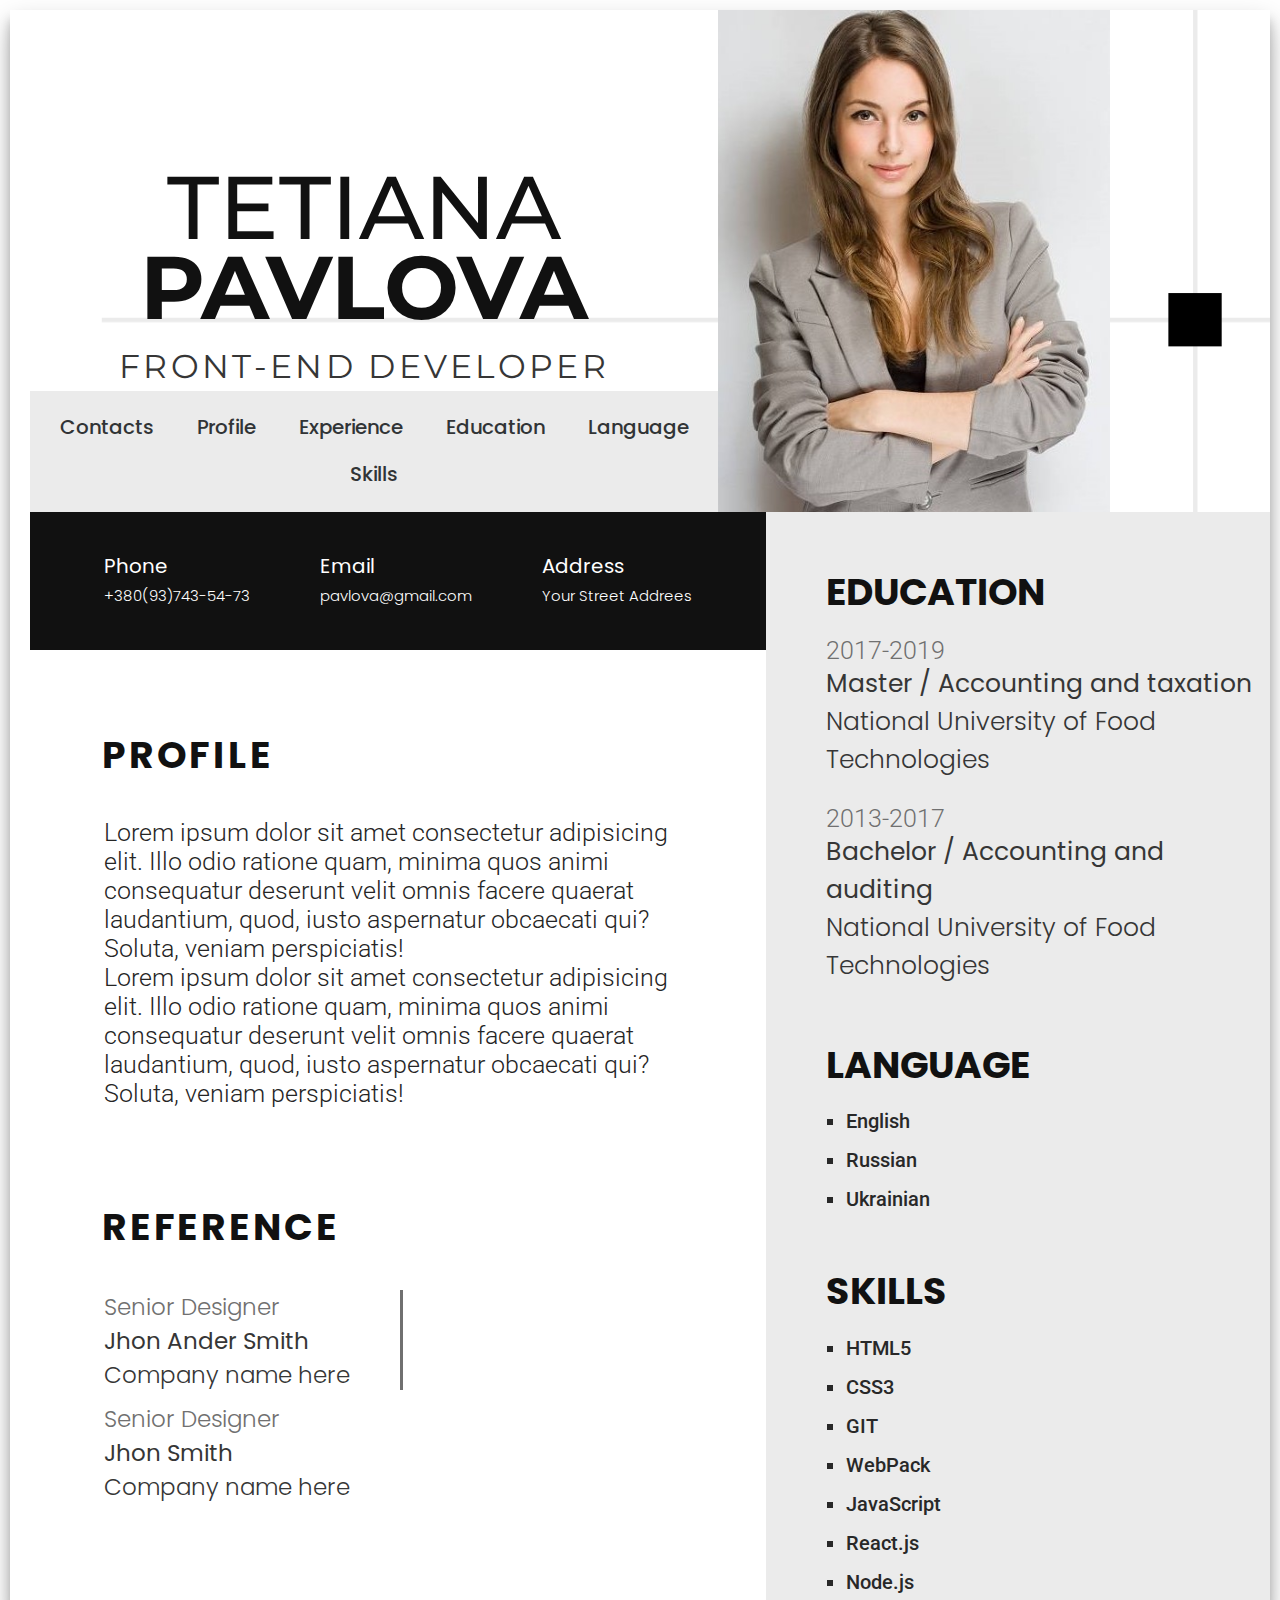
<file: index.html>
<!DOCTYPE html>
<html lang="en">
<head>
    <meta charset="UTF-8">
    <meta http-equiv="X-UA-Compatible" content="IE=edge">
    <meta name="viewport" content="width=device-width, initial-scale=1.0">
    <title>Resume</title>
    <link rel="stylesheet" href="./css/style.css">
    <link rel="preconnect" href="https://fonts.gstatic.com">
    <link href="https://fonts.googleapis.com/css2?family=Montserrat:wght@400;500;700&family=Poppins:wght@300;400;700&family=Roboto:wght@300;400;500&display=swap" rel="stylesheet">
</head>
<body>
    
    <!--Main Container-->
    <div class="main-container">

        <!--Header-->
        <header class="header">

            <!--Main container section-->
            <div class="main-container-section">

                <!--Main section titles-->
                <div class="main-sections-titles">
                    <h1 class="main-sections-titles-name">Tetiana</h1>
                    <h2 class="main-sections-titles-surname">Pavlova</h2>
                    <h2 class="main-sections-titles-profession">Front-End Developer</h2>
                </div> 
                <!--Main sections names-->
                <nav class="main-sections-names">
                    <a class="main-sections-names-link link" href="#anchor1">Contacts</a>
                    <a class="main-sections-names-link link" href="#anchor2">Profile</a>
                    <a class="main-sections-names-link link" href="./site/experience.html">Experience</a>
                    <a class="main-sections-names-link link" href="#anchor3">Education</a>
                    <a class="main-sections-names-link link" href="#anchor4">Language</a>
                    <a class="main-sections-names-link link" href="#anchor5">Skills</a>
                </nav>
            </div>
            <div class="photo">
                <picture>
                    <source media="(max-width: 1024px)" srcset="img/3.1-фото-для-резюме1024.jpg" type="image/jpeg">
                    <source media="(max-width: 435px)" srcset="img/3.1-фото-для-резюме320.jpg" type="image/jpeg">
                    <img class="my-photo" src="img/3.1-фото-для-резюме.jpg" alt="My photo">
                </picture>
            </div>
            
        </header>

        <!--Main sections-->
        <div class="main-sections">

            <!--Main content sections-->
            <div class="main-content-sections">
                
                <!--Basic information contacts-->
                <div id="anchor1" class="basic-information-contacts">
                    <div class="basic-information-contacts-list">
                        <h4 class="basic-information-contacts-text text">Phone</h4>
                        <a class="basic-information-contacts-link link" href="tel:+380937435473">+380(93)743-54-73</a>
                    </div>
                    <div class="basic-information-contacts-list">
                        <h4 class="basic-information-contacts-text text">Email</h4>
                        <a class="basic-information-contacts-link link" href="mailto:pavlova@gmail.com">pavlova@gmail.com</a>
                    </div>
                    <div class="basic-information-contacts-list">
                        <h4 class="basic-information-contacts-text text">Address</h4>
                        <a class="basic-information-contacts-link link" href="https://www.google.com.ua/maps/" target="_blank">Your Street Addrees</a>
                    </div>
                </div>
               <!--Basic information profile-->
                <div id="anchor2" class="basic-information-profile">
                    <h3 class="basic-information-title title">Profile</h3>
                    <p class="basic-information-profile-text text">Lorem ipsum dolor sit amet consectetur adipisicing elit. Illo odio ratione quam, minima quos animi consequatur deserunt velit omnis facere quaerat laudantium, quod, iusto aspernatur obcaecati qui? Soluta, veniam perspiciatis! <br> Lorem ipsum dolor sit amet consectetur adipisicing elit. Illo odio ratione quam, minima quos animi consequatur deserunt velit omnis facere quaerat laudantium, quod, iusto aspernatur obcaecati qui? Soluta, veniam perspiciatis!</p>
                </div>
                <!--Basic information reference-->
                <div class="basic-information-reference">
                    <h3 class="basic-information-title title">Reference</h3>
                    <div class="basic-information-reference-list">
                        <div class="basic-information-reference-item">
                            <p class="basic-information-reference-item-prof">Senior Designer</p>
                            <p class="basic-information-reference-item-name">Jhon Ander Smith</p>
                            <p class="basic-information-reference-item-company">Company name here</p>
                        </div>
                        <div class="basic-information-reference-item">
                            <img class="basic-information-reference-item-divider" src="./img/Rectangle_3@2x.png" alt="divider">
                        </div>
                        <div class="basic-information-reference-item">
                            <p class="basic-information-reference-item-prof">Senior Designer</p>
                            <p class="basic-information-reference-item-name">Jhon Smith</p>
                            <p class="basic-information-reference-item-company">Company name here</p>
                        </div>
                    </div>
                </div>
            </div>

            <!--Sidebar sections-->
            <aside class="sidebar-sections">
                <!--Education section-->
                <div id="anchor3" class="education-section">
                    <h3 class="sidebar-title title">Education</h3>
                    <div class="education-section-qualification">
                        <p class="education-section-period text">2017-2019</p>
                        <p class="education-section-degree text">Master / Accounting and taxation</p>
                        <p class="education-section-university text">National University of Food Technologies</p>
                    </div>
                    <div class="education-section-qualification">
                        <p class="education-section-period text">2013-2017</p>
                        <p class="education-section-degree text">Bachelor / Accounting and auditing</p>
                        <p class="education-section-university text">National University of Food Technologies</p>
                    </div>
                </div>
                <!--Language section-->
                <div id="anchor4" class="language-section">
                    <h3 class="sidebar-title title">Language</h3>
                    <ul class="language-list">
                        <li class="language-item text">English</li>
                        <li class="language-item text">Russian</li>
                        <li class="language-item text">Ukrainian</li>
                    </ul>
                </div>
                <!--Skills section-->
                <div id="anchor5" class="skills-section">
                    <h3 class="sidebar-title title">Skills</h3>
                    <ul class="skills-list">
                        <li class="skills-item text">HTML5</li>
                        <li class="skills-item text">CSS3</li>
                        <li class="skills-item text">GIT</li>
                        <li class="skills-item text">WebPack</li>
                        <li class="skills-item text">JavaScript</li>
                        <li class="skills-item text">React.js</li>
                        <li class="skills-item text">Node.js</li>
                    </ul>
                </div>
            </aside>
        </div>
    </div>

</body>
</html>
</file>
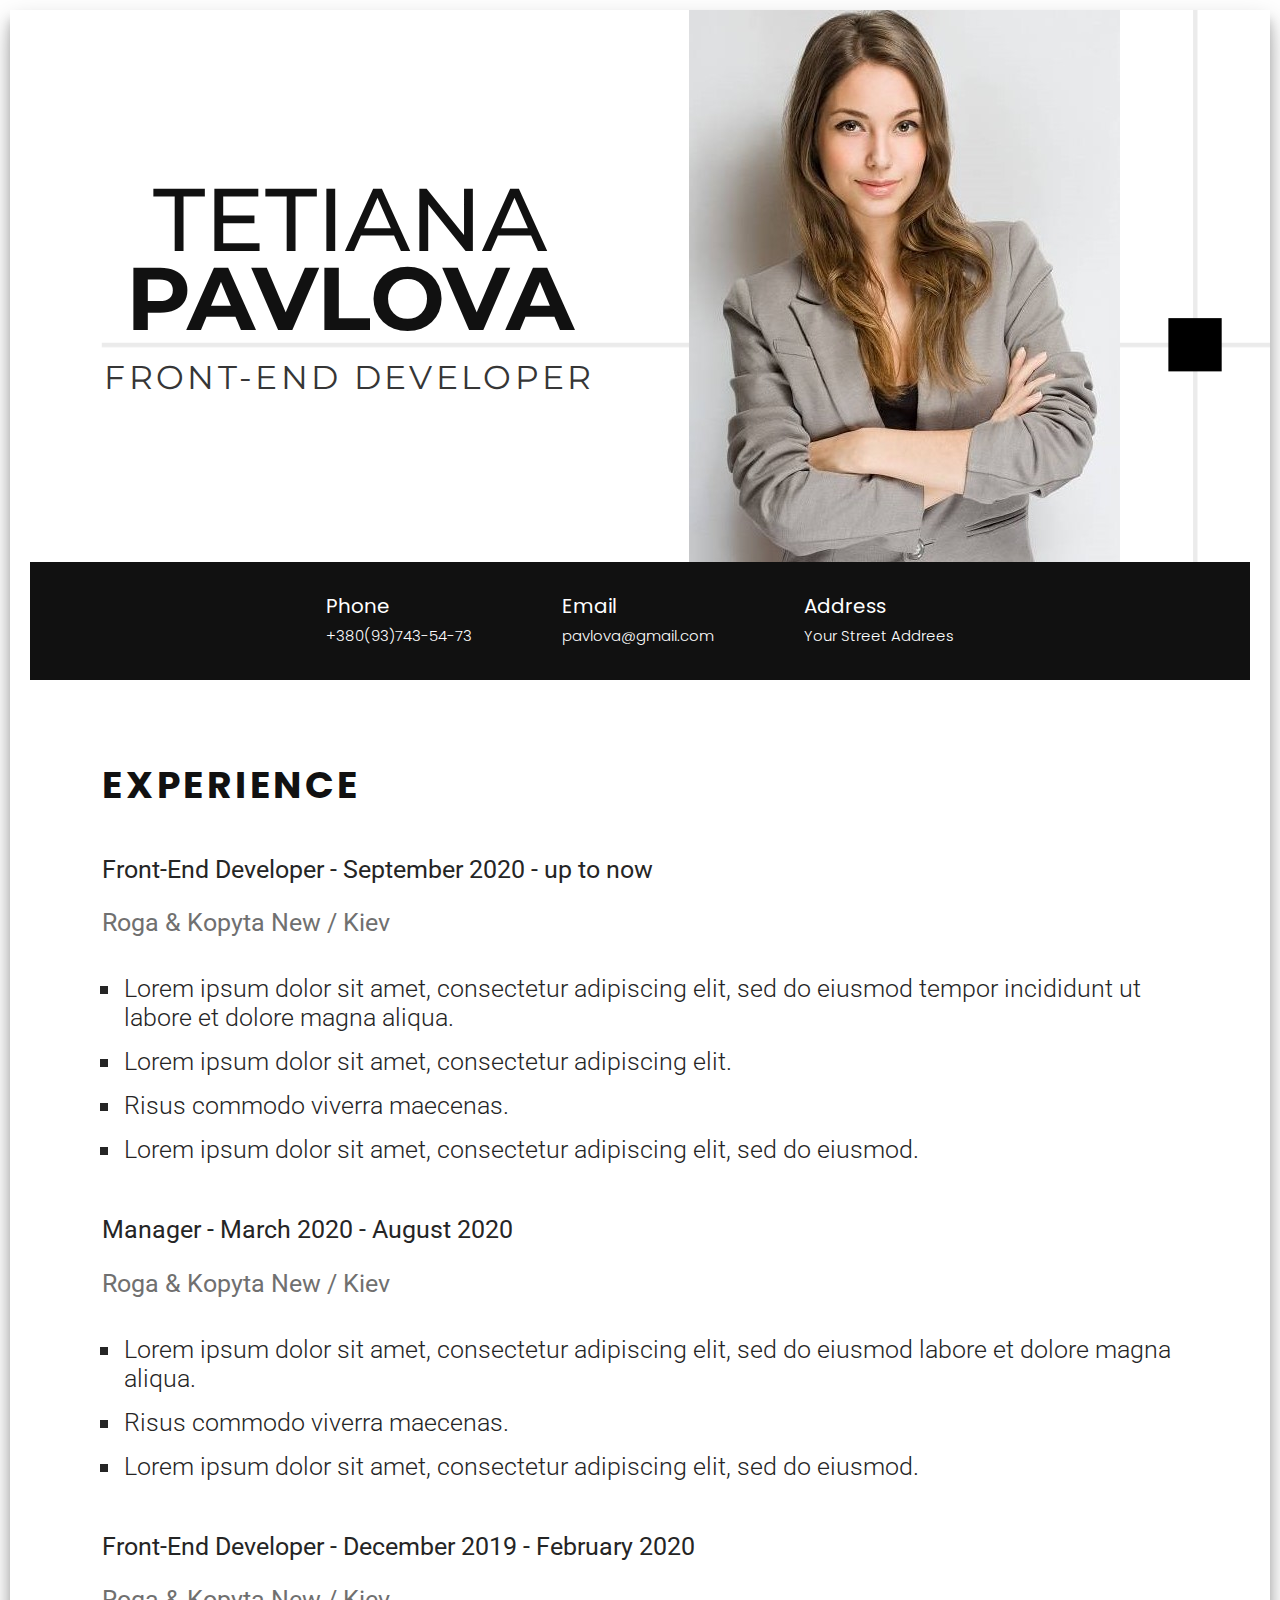
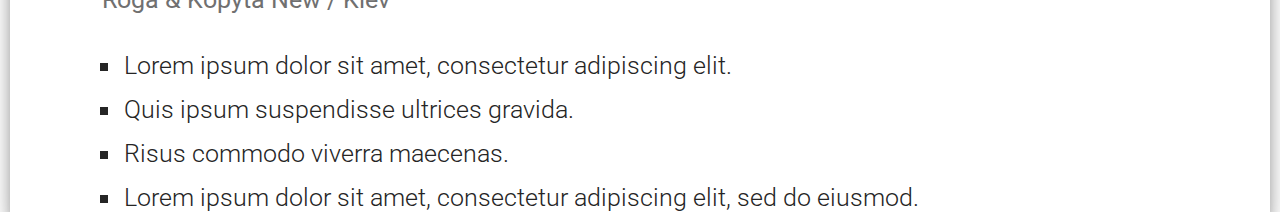
<file: site/experience.html>
<!DOCTYPE html>
<html lang="en">
<head>
    <meta charset="UTF-8">
    <meta http-equiv="X-UA-Compatible" content="IE=edge">
    <meta name="viewport" content="width=device-width, initial-scale=1.0">
    <title>Resume</title>
    <link rel="stylesheet" href="../css/experience.css">
    <link rel="preconnect" href="https://fonts.gstatic.com">
    <link href="https://fonts.googleapis.com/css2?family=Montserrat:wght@400;500;700&family=Poppins:wght@300;400;700&family=Roboto:wght@300;400;500&display=swap" rel="stylesheet">
</head>
<body>
    <!--Main Container-->
    <div class="main-container">

        <!--Header-->
        <header class="header">
            <!--Main section titles-->
            <div class="main-sections-titles">
                <h1 class="main-sections-titles-name">Tetiana</h1> 
                <h2 
                class="main-sections-titles-surname">Pavlova</h2>
                <h2 class="main-sections-titles-profession">Front-End Developer</h2>
            </div> 
            <div class="photo">
                <picture>
                    <source media="(max-width: 1024px)" srcset="../img/3.1-фото-для-резюме1024.jpg" type="image/jpeg">
                    <source media="(max-width: 435px)" srcset="../img/3.1-фото-для-резюме320.jpg" type="image/jpeg">
                    <img class="my-photo" src="../img/3.1-фото-для-резюме.jpg" alt="My photo">
                </picture>
            </div>
        </header>

        <!--Main sections-->
        <div class class="main-sections">   
            <!--Basic information contacts-->
            <div class="basic-information-contacts">
                <div class="basic-information-contacts-list">
                    <h4 class="basic-information-contacts-text">Phone</h4>
                    <a class="basic-information-contacts-link" href="tel:+380937435473">+380(93)743-54-73</a>
                </div>
                <div class="basic-information-contacts-list">
                    <h4 class="basic-information-contacts-text">Email</h4>
                    <a class="basic-information-contacts-link" href="mailto:pavlova@gmail.com">pavlova@gmail.com</a>
                </div>
                <div class="basic-information-contacts-list">
                    <h4 class="basic-information-contacts-text">Address</h4>
                    <a class="basic-information-contacts-link" href="https://www.google.com.ua/maps/" target="_blank">Your Street Addrees</a>
                </div>
            </div>
            <!--Basic information experience-->
            <div class="basic-information-experience">
                <h3 class="basic-information-title">Experience</h3>
                <div class="basic-information-company">
                    <h4 class="basic-information-position">Front-End Developer - September 2020 - up to now</h4>
                    <h5 class="basic-information-company-block">Roga & Kopyta New / Kiev</h5>
                    <ul class="basic-information-experience-list">
                        <li class="basic-information-experience-item">Lorem ipsum dolor sit amet, consectetur adipiscing elit, sed do eiusmod tempor incididunt ut labore et dolore magna aliqua.</li>
                        <li class="basic-information-experience-item">Lorem ipsum dolor sit amet, consectetur adipiscing elit.</li>
                        <li class="basic-information-experience-item">Risus commodo viverra maecenas.</li>
                        <li class="basic-information-experience-item">Lorem ipsum dolor sit amet, consectetur adipiscing elit, sed do eiusmod.</li>
                    </ul>
                </div>
                <div class="basic-information-company">
                    <h4 class="basic-information-position">Manager - March 2020 - August 2020</h4>
                    <h5 class="basic-information-company-block">Roga & Kopyta New / Kiev</h5>
                    <ul class="basic-information-experience-list">
                        <li class="basic-information-experience-item">Lorem ipsum dolor sit amet, consectetur adipiscing elit, sed do eiusmod labore et dolore magna aliqua.</li>
                        <li class="basic-information-experience-item">Risus commodo viverra maecenas.</li>
                        <li class="basic-information-experience-item">Lorem ipsum dolor sit amet, consectetur adipiscing elit, sed do eiusmod.</li>
                    </ul>
                </div>
                <div class="basic-information-company">
                    <h4 class="basic-information-position">Front-End Developer - December 2019 - February 2020</h4>
                    <h5 class="basic-information-company-block">Roga & Kopyta New / Kiev</h5>
                    <ul class="basic-information-experience-list">
                        <li class="basic-information-experience-item">Lorem ipsum dolor sit amet, consectetur adipiscing elit.</li>
                        <li class="basic-information-experience-item">Quis ipsum suspendisse ultrices gravida.</li>
                        <li class="basic-information-experience-item">Risus commodo viverra maecenas.</li>
                        <li class="basic-information-experience-item">Lorem ipsum dolor sit amet, consectetur adipiscing elit, sed do eiusmod.</li>
                    </ul>
                </div>
            </div>
               
        </div>
    </div>
</body>
</html>
</file>
<file: css/style.css>
/*Zeroing styles*/
* {
  padding: 0;
  margin: 0;
  border: 0;
}

*, *:before, *:after {
  -webkit-box-sizing: border-box;
  box-sizing: border-box;
}

:focus, :active {
  outline: none;
}

a:focus, a:active {
  outline: none;
}

nav, footer, header, aside {
  display: block;
}

html, body {
  height: 100%;
  width: 100%;
  font-size: 100%;
  line-height: 1;
  font-size: 14px;
  -ms-text-size-adjust: 100%;
  -moz-text-size-adjust: 100%;
  -webkit-text-size-adjust: 100%;
}

input, button, textarea {
  font-family: inherit;
}

input::-ms-clear {
  display: none;
}

button {
  cursor: pointer;
}

button::-moz-focus-inner {
  padding: 0;
  border: 0;
}

a, a:visited {
  text-decoration: none;
}

ul li {
  list-style: none;
}

h1, h2, h3, h4, h5, h6 {
  font-size: inherit;
  font-weight: 400;
}

body {
  font-family: 'Montserrat', sans-serif;
  font-family: 'Poppins', sans-serif;
  font-family: 'Roboto', sans-serif;
}

/*Main Container*/
.main-container {
  max-width: 1280px;
  margin: 10px auto;
  background-color: #ffffff;
  -webkit-box-shadow: 0 14px 28px rgba(0, 0, 0, 0.25), 0 10px 10px rgba(0, 0, 0, 0.22);
          box-shadow: 0 14px 28px rgba(0, 0, 0, 0.25), 0 10px 10px rgba(0, 0, 0, 0.22);
}

@media only screen and (max-width: 1300px) {
  .main-container {
    margin: 10px;
  }
}

/*Header*/
.header {
  display: -webkit-box;
  display: -ms-flexbox;
  display: flex;
}

@media only screen and (max-width: 1024px) {
  .header {
    -ms-flex-wrap: wrap;
        flex-wrap: wrap;
    -webkit-box-pack: center;
        -ms-flex-pack: center;
            justify-content: center;
    width: 100%;
  }
}

/*Header*/
.header {
  background-image: url(../img/Color_Fill_2.png);
  background-position: center center;
  background-repeat: no-repeat;
  background-size: cover;
  background-color: #464646;
}

@media only screen and (max-width: 1024px) {
  .header {
    background-image: url(../img/Color_Fill_2.png1024.png);
  }
}

@media only screen and (max-width: 992px) {
  .header {
    background-image: url(../img/Color_Fill_2.png992.png);
  }
}

@media only screen and (max-width: 960px) {
  .header {
    background-image: url(../img/Color_Fill_2.png960.png);
  }
}

@media only screen and (max-width: 767px) {
  .header {
    background-image: url(../img/Color_Fill_2.png767.png);
  }
}

@media only screen and (max-width: 640px) {
  .header {
    background-image: url(../img/Color_Fill_2.png640.png);
  }
}

@media only screen and (max-width: 320px) {
  .header {
    background-image: url(../img/Color_Fill_2.png320.png);
  }
}

/*Main container section*/
.main-container-section {
  display: -webkit-box;
  display: -ms-flexbox;
  display: flex;
  -webkit-box-orient: vertical;
  -webkit-box-direction: normal;
      -ms-flex-direction: column;
          flex-direction: column;
  -webkit-box-pack: end;
      -ms-flex-pack: end;
          justify-content: flex-end;
}

/*Main section titles*/
.main-sections-titles {
  margin: 0 0 21px 80px;
}

@media only screen and (max-width: 1300px) {
  .main-sections-titles {
    margin-left: calc(20px + (80 -20) * ((100vw - 320px) / (1300 - 320)));
    margin: 10px;
  }
}

.main-sections-titles-name {
  color: #111111;
  font-family: Montserrat;
  font-size: 90px;
  font-weight: 500;
  font-style: normal;
  letter-spacing: normal;
  line-height: 70px;
  text-align: left;
  text-transform: uppercase;
}

.main-sections-titles-surname {
  color: #111111;
  font-family: Montserrat;
  font-size: 90px;
  font-weight: 700;
  font-style: normal;
  letter-spacing: normal;
  line-height: 100px;
  text-align: left;
  text-transform: uppercase;
}

.main-sections-titles-profession {
  margin-top: 25px;
  color: #363636;
  font-family: Montserrat;
  font-size: 33px;
  font-weight: 400;
  font-style: normal;
  letter-spacing: normal;
  line-height: 29.17px;
  text-align: left;
  text-transform: uppercase;
  letter-spacing: 3.33px;
}

@media only screen and (max-width: 1300px) {
  .main-sections-titles-surname,
  .main-sections-titles-name {
    font-size: calc(40px + (90 - 40) * ((100vw - 320px) / (1300 - 320)));
    line-height: calc(50px + (70 - 40) * ((100vw - 320px) / (1300 - 320)));
    text-align: center;
  }
}

@media only screen and (max-width: 1300px) {
  .main-sections-titles-profession {
    font-size: calc(20px + (33 - 20) * ((100vw - 320px) / (1300 - 320)));
    text-align: center;
  }
}

/*Main sections names*/
.main-sections-names {
  background-color: #ebebeb;
  text-align: center;
  padding-top: 27px;
  margin-left: 20px;
  max-width: 750px;
}

@media only screen and (max-width: 1024px) {
  .main-sections-names {
    max-width: 100%;
    margin: 0;
  }
  .main-container-section {
    max-width: 100%;
  }
}

.main-sections-names-link {
  font-family: Poppins;
  font-size: 20px;
  font-weight: 500;
  font-style: normal;
  letter-spacing: normal;
  display: inline-block;
  vertical-align: top;
  margin: 0 20px 27px 20px;
  position: relative;
  color: #313436;
  text-decoration: none;
  -webkit-transition: color 0.2s linear;
  transition: color 0.2s linear;
}

@media only screen and (max-width: 1300px) {
  .main-sections-names-link {
    font-size: calc(13px + (20 - 13) * ((100vw - 320px) / (1300 - 320)));
  }
}

.main-sections-names-link:after {
  content: "";
  display: block;
  width: 100%;
  height: 3px;
  opacity: 0;
  background-color: #707070;
  position: absolute;
  top: 100%;
  left: 0;
  z-index: 1;
  -webkit-transition: opacity .2s linear;
  transition: opacity .2s linear;
}

.main-sections-names-link:hover {
  color: #707070;
}

.main-sections-names-link:hover:after {
  opacity: 1;
}

.photo {
  padding: 0 160px 0 0;
  display: -webkit-box;
  display: -ms-flexbox;
  display: flex;
  -webkit-box-align: end;
      -ms-flex-align: end;
          align-items: flex-end;
}

picture {
  display: -webkit-box;
  display: -ms-flexbox;
  display: flex;
  -webkit-box-align: end;
      -ms-flex-align: end;
          align-items: flex-end;
}

@media only screen and (max-width: 1024px) {
  .photo {
    padding: 0;
  }
}

.my-photo {
  max-width: 392px;
  max-height: 502px;
  padding: 0;
  margin: 0;
}

@media only screen and (max-width: 445px) {
  .my-photo {
    max-width: 300px;
  }
}

/*Main sections*/
.main-sections {
  display: -webkit-box;
  display: -ms-flexbox;
  display: flex;
  -ms-flex-wrap: wrap;
      flex-wrap: wrap;
  max-width: 100%;
}

/*Main content sections*/
.main-content-sections {
  max-width: 800px;
  -webkit-box-flex: 0;
      -ms-flex: 0 1 60%;
          flex: 0 1 60%;
}

@media only screen and (max-width: 580px) {
  .main-content-sections {
    width: 100%;
    -webkit-box-flex: 0;
        -ms-flex: 0 1 100%;
            flex: 0 1 100%;
  }
}

/*Basic information contacts*/
.basic-information-contacts {
  background-color: #111111;
  display: -webkit-box;
  display: -ms-flexbox;
  display: flex;
  -ms-flex-wrap: wrap;
      flex-wrap: wrap;
  -webkit-box-pack: center;
      -ms-flex-pack: center;
          justify-content: center;
  -webkit-box-align: center;
      -ms-flex-align: center;
          align-items: center;
  margin-left: 20px;
  font-family: Poppins;
}

@media only screen and (max-width: 1024px) {
  .basic-information-contacts {
    margin-left: 0;
  }
}

.basic-information-contacts-list {
  margin: 40px 35px;
}

@media only screen and (max-width: 1125px) {
  .basic-information-contacts-list {
    margin: 20px;
  }
}

.basic-information-contacts-text {
  color: #ffffff;
  font-size: 20px;
  font-weight: 400;
  font-style: normal;
  letter-spacing: normal;
  line-height: 29.17px;
  text-align: left;
}

@media only screen and (max-width: 1300px) {
  .basic-information-contacts-text {
    font-size: calc(15px + (20 - 15) * ((100vw - 320px) / (1300 - 320)));
  }
}

.basic-information-contacts-link {
  color: #ffffff;
  font-size: 15px;
  font-weight: 300;
  font-style: normal;
  letter-spacing: normal;
  line-height: 29.17px;
  text-align: left;
  display: inline-block;
  position: relative;
  vertical-align: top;
  text-decoration: none;
  -webkit-transition: color 0.2s linear;
  transition: color 0.2s linear;
}

@media only screen and (max-width: 1300px) {
  .basic-information-contacts-link {
    font-size: calc(10px + (15 - 10) * ((100vw - 320px) / (1300 - 320)));
  }
}

.basic-information-contacts-link:after {
  content: "";
  display: block;
  width: 100%;
  height: 1px;
  opacity: 0;
  background-color: #707070;
  position: absolute;
  top: 100%;
  left: 0;
  z-index: 1;
  -webkit-transition: opacity .2s linear;
  transition: opacity .2s linear;
}

.basic-information-contacts-link:hover {
  color: #707070;
}

.basic-information-contacts-link:hover:after {
  opacity: 1;
}

/*Basic information profile*/
.basic-information-profile {
  margin: 76px 98px 0 92px;
}

@media only screen and (max-width: 1024px) {
  .basic-information-profile {
    margin: 20px;
  }
}

.basic-information-title {
  color: #111111;
  font-family: Poppins;
  font-size: 38px;
  font-weight: 700;
  font-style: normal;
  letter-spacing: normal;
  line-height: 29.17px;
  text-align: left;
  text-transform: uppercase;
  font-style: normal;
  letter-spacing: 3.75px;
  line-height: normal;
}

.basic-information-profile-text {
  padding-left: 2px;
  padding-top: 35px;
  color: #252525;
  font-family: Roboto;
  font-size: 25px;
  font-weight: 300;
  font-style: normal;
  letter-spacing: normal;
  line-height: 33.33px;
  text-align: left;
  font-style: normal;
  letter-spacing: normal;
  line-height: normal;
}

@media only screen and (max-width: 1024px) {
  .basic-information-profile-text {
    font-size: calc(15px + (25 - 15) * ((100vw - 320px) / (1024 - 320)));
    padding-top: 15px;
  }
}

/*Basic information reference*/
.basic-information-reference {
  margin: 90px 24px 50px 92px;
}

@media only screen and (max-width: 1024px) {
  .basic-information-reference {
    margin: 20px;
  }
}

.basic-information-reference-list {
  display: -webkit-box;
  display: -ms-flexbox;
  display: flex;
  -ms-flex-wrap: wrap;
      flex-wrap: wrap;
  padding-left: 2px;
  padding-top: 35px;
}

@media only screen and (max-width: 1272px) {
  .basic-information-reference-list {
    padding-top: 15px;
  }
}

.basic-information-reference-item {
  color: #363636;
  font-family: Poppins;
  font-size: 23px;
  font-weight: 300;
  font-style: normal;
  letter-spacing: normal;
  line-height: 37.5px;
  text-align: left;
  margin-right: 50px;
}

@media only screen and (max-width: 1272px) {
  .basic-information-reference-item {
    font-size: calc(15px + (23 - 15) * ((100vw - 320px) / (1272 - 320)));
    margin-bottom: 20px;
    margin-right: 15px;
  }
}

.basic-information-reference-item-prof {
  color: #707070;
  font-weight: 300;
  font-style: normal;
  letter-spacing: normal;
  line-height: normal;
}

.basic-information-reference-item-name {
  font-weight: 400;
  font-style: normal;
  letter-spacing: normal;
  line-height: normal;
}

.basic-information-reference-item-company {
  font-weight: 300;
  font-style: normal;
  letter-spacing: normal;
  line-height: normal;
}

.basic-information-reference-item-divider {
  max-height: 100px;
  background-color: #707070;
}

@media only screen and (max-width: 932px) {
  .basic-information-reference-item-divider {
    display: none;
  }
}

/*Sidebar sections*/
.sidebar-sections {
  background-color: #ebebeb;
  max-width: 520px;
  -webkit-box-flex: 0;
      -ms-flex: 0 1 40%;
          flex: 0 1 40%;
}

@media only screen and (max-width: 580px) {
  .sidebar-sections {
    width: 100%;
    -webkit-box-flex: 0;
        -ms-flex: 0 1 100%;
            flex: 0 1 100%;
  }
}

.sidebar-title {
  color: #111111;
  font-family: Poppins;
  font-size: 38px;
  font-weight: 700;
  font-style: normal;
  letter-spacing: normal;
  line-height: 29.17px;
  text-align: left;
  text-transform: uppercase;
  margin-bottom: 30px;
}

/*Education section*/
.education-section {
  margin: 65px 10px 0 60px;
}

@media only screen and (max-width: 1024px) {
  .education-section {
    margin: 35px 10px 0 30px;
  }
}

.education-section-qualification {
  color: #363636;
  font-family: Poppins;
  font-size: 25px;
  font-weight: 300;
  font-style: normal;
  letter-spacing: normal;
  line-height: 33.33px;
  text-align: left;
  margin-bottom: 25px;
}

@media only screen and (max-width: 1024px) {
  .education-section-qualification {
    font-size: calc(15px + (25 - 15) * ((100vw - 320px) / (1024 - 320)));
    margin-bottom: 15px;
  }
}

.education-section-period {
  color: #707070;
  font-family: Roboto;
  font-weight: 300;
  font-style: normal;
  letter-spacing: normal;
  line-height: normal;
}

.education-section-degree {
  font-weight: 400;
  font-style: normal;
  letter-spacing: normal;
  line-height: normal;
}

.education-section-university {
  font-weight: 300;
  font-style: normal;
  letter-spacing: normal;
  line-height: normal;
}

/*Language section*/
.language-section {
  margin: 65px 0 0 60px;
}

@media only screen and (max-width: 1024px) {
  .language-section {
    margin: 35px 0 0 30px;
  }
}

.language-list {
  margin-left: 20px;
}

@media only screen and (max-width: 1024px) {
  .language-list {
    margin-left: 15px;
  }
}

.language-item {
  list-style-type: square;
  color: #282828;
  font-family: Roboto;
  font-size: 20px;
  font-weight: 500;
  font-style: normal;
  letter-spacing: normal;
  line-height: normal;
  text-align: left;
  margin: 0 0 15px 0;
}

@media only screen and (max-width: 1024px) {
  .language-item {
    font-size: calc(15px + (20 - 15) * ((100vw - 320px) / (1024 - 320)));
  }
}

/*Skills section*/
.skills-section {
  margin: 65px 0 0 60px;
}

@media only screen and (max-width: 1024px) {
  .skills-section {
    margin: 35px 0 0 30px;
  }
}

.skills-list {
  margin-left: 20px;
}

@media only screen and (max-width: 1024px) {
  .skills-list {
    margin-left: 15px;
  }
}

.skills-item {
  list-style-type: square;
  color: #282828;
  font-family: Roboto;
  font-size: 20px;
  font-weight: 500;
  font-style: normal;
  letter-spacing: normal;
  line-height: normal;
  text-align: left;
  margin: 0 0 15px 0;
}

@media only screen and (max-width: 1024px) {
  .skills-item {
    font-size: calc(15px + (20 - 15) * ((100vw - 320px) / (1024 - 320)));
  }
}

@media only screen and (max-width: 1300px) {
  .title {
    font-size: calc(25px + (38 - 25) * ((100vw - 320px) / (1300 - 320)));
  }
}
</file>
<file: css/experience.css>
/*Zeroing styles*/
* {
  padding: 0;
  margin: 0;
  border: 0;
}

*, *:before, *:after {
  -webkit-box-sizing: border-box;
  box-sizing: border-box;
}

:focus, :active {
  outline: none;
}

a:focus, a:active {
  outline: none;
}

nav, footer, header, aside {
  display: block;
}

html, body {
  height: 100%;
  width: 100%;
  font-size: 100%;
  line-height: 1;
  font-size: 14px;
  -ms-text-size-adjust: 100%;
  -moz-text-size-adjust: 100%;
  -webkit-text-size-adjust: 100%;
}

input, button, textarea {
  font-family: inherit;
}

input::-ms-clear {
  display: none;
}

button {
  cursor: pointer;
}

button::-moz-focus-inner {
  padding: 0;
  border: 0;
}

a, a:visited {
  text-decoration: none;
}

ul li {
  list-style: none;
}

h1, h2, h3, h4, h5, h6 {
  font-size: inherit;
  font-weight: 400;
}

body {
  font-family: 'Montserrat', sans-serif;
  font-family: 'Poppins', sans-serif;
  font-family: 'Roboto', sans-serif;
}

/*Main Container*/
.main-container {
  max-width: 1280px;
  margin: 10px auto;
  background-color: #ffffff;
  -webkit-box-shadow: 0 14px 28px rgba(0, 0, 0, 0.25), 0 10px 10px rgba(0, 0, 0, 0.22);
          box-shadow: 0 14px 28px rgba(0, 0, 0, 0.25), 0 10px 10px rgba(0, 0, 0, 0.22);
}

@media only screen and (max-width: 1300px) {
  .main-container {
    margin: 10px;
  }
}

/*Header*/
.header {
  display: -webkit-box;
  display: -ms-flexbox;
  display: flex;
  -webkit-box-pack: center;
      -ms-flex-pack: center;
          justify-content: center;
  width: 100%;
}

@media only screen and (max-width: 1024px) {
  .header {
    -ms-flex-wrap: wrap;
        flex-wrap: wrap;
    -webkit-box-pack: center;
        -ms-flex-pack: center;
            justify-content: center;
    width: 100%;
  }
}

/*Header*/
.header {
  background-image: url(../img/Color_Fill_2.png);
  background-position: center center;
  background-repeat: no-repeat;
  background-size: cover;
  background-color: #464646;
}

@media only screen and (max-width: 1024px) {
  .header {
    background-image: url(../img/Color_Fill_2.png1024.png);
  }
}

@media only screen and (max-width: 992px) {
  .header {
    background-image: url(../img/Color_Fill_2.png992.png);
  }
}

@media only screen and (max-width: 960px) {
  .header {
    background-image: url(../img/Color_Fill_2.png960.png);
  }
}

@media only screen and (max-width: 767px) {
  .header {
    background-image: url(../img/Color_Fill_2.png767.png);
  }
}

@media only screen and (max-width: 640px) {
  .header {
    background-image: url(../img/Color_Fill_2.png640.png);
  }
}

@media only screen and (max-width: 320px) {
  .header {
    background-image: url(../img/Color_Fill_2.png320.png);
  }
}

/*Main container section*/
.main-container-section {
  display: -webkit-box;
  display: -ms-flexbox;
  display: flex;
  -webkit-box-orient: vertical;
  -webkit-box-direction: normal;
      -ms-flex-direction: column;
          flex-direction: column;
  -webkit-box-pack: end;
      -ms-flex-pack: end;
          justify-content: flex-end;
}

/*Main section titles*/
.main-sections-titles {
  display: -webkit-box;
  display: -ms-flexbox;
  display: flex;
  -webkit-box-orient: vertical;
  -webkit-box-direction: normal;
      -ms-flex-direction: column;
          flex-direction: column;
  -webkit-box-pack: center;
      -ms-flex-pack: center;
          justify-content: center;
  margin: 0 90px 30px 60px;
}

@media only screen and (max-width: 1300px) {
  .main-sections-titles {
    margin: 10px auto;
  }
}

.main-sections-titles-name {
  color: #111111;
  font-family: Montserrat;
  font-size: 90px;
  font-weight: 500;
  font-style: normal;
  letter-spacing: normal;
  line-height: 100px;
  text-align: left;
  text-transform: uppercase;
}

.main-sections-titles-surname {
  color: #111111;
  font-family: Montserrat;
  font-size: 90px;
  font-weight: 700;
  font-style: normal;
  letter-spacing: normal;
  line-height: 100px;
  text-align: left;
  text-transform: uppercase;
}

.main-sections-titles-profession {
  margin-top: 25px;
  color: #363636;
  font-family: Montserrat;
  font-size: 33px;
  font-weight: 400;
  font-style: normal;
  letter-spacing: normal;
  line-height: 29.17px;
  text-align: left;
  text-transform: uppercase;
  letter-spacing: 3.33px;
}

@media only screen and (max-width: 1300px) {
  .main-sections-titles-surname,
  .main-sections-titles-name {
    font-size: calc(40px + (90 - 40) * ((100vw - 320px) / (1300 - 320)));
    line-height: calc(50px + (70 - 40) * ((100vw - 320px) / (1300 - 320)));
    text-align: center;
  }
}

@media only screen and (max-width: 1300px) {
  .main-sections-titles-profession {
    font-size: calc(20px + (33 - 20) * ((100vw - 320px) / (1300 - 320)));
    text-align: center;
  }
}

.photo {
  display: -webkit-box;
  display: -ms-flexbox;
  display: flex;
  -webkit-box-pack: center;
      -ms-flex-pack: center;
          justify-content: center;
  -webkit-box-align: end;
      -ms-flex-align: end;
          align-items: flex-end;
  margin-right: 150px;
}

picture {
  display: -webkit-box;
  display: -ms-flexbox;
  display: flex;
  -webkit-box-align: end;
      -ms-flex-align: end;
          align-items: flex-end;
  -webkit-box-pack: right;
      -ms-flex-pack: right;
          justify-content: right;
}

@media only screen and (max-width: 1240px) {
  .photo {
    margin-right: 80px;
  }
}

@media only screen and (max-width: 1085px) {
  .photo {
    margin-right: 40px;
  }
}

@media only screen and (max-width: 1024px) {
  .photo {
    margin-right: 0;
  }
}

.my-photo {
  max-width: 432px;
  max-height: 553px;
}

@media only screen and (max-width: 455px) {
  .my-photo {
    max-width: 300px;
  }
}

/*Main sections*/
.main-sections {
  display: -webkit-box;
  display: -ms-flexbox;
  display: flex;
  -ms-flex-wrap: wrap;
      flex-wrap: wrap;
  max-width: 100%;
}

/*Main content sections*/
.main-content-sections {
  max-width: 100%;
  -webkit-box-flex: 0;
      -ms-flex: 0 1 100%;
          flex: 0 1 100%;
}

@media only screen and (max-width: 523px) {
  .main-content-sections {
    width: 100%;
    -webkit-box-flex: 0;
        -ms-flex: 0 1 100%;
            flex: 0 1 100%;
  }
}

/*Basic information contacts*/
.basic-information-contacts {
  display: -webkit-box;
  display: -ms-flexbox;
  display: flex;
  -ms-flex-wrap: wrap;
      flex-wrap: wrap;
  -webkit-box-pack: center;
      -ms-flex-pack: center;
          justify-content: center;
  -webkit-box-align: center;
      -ms-flex-align: center;
          align-items: center;
  margin: 0 20px;
  font-family: Poppins;
  background-color: #111111;
}

@media only screen and (max-width: 1024px) {
  .basic-information-contacts {
    margin: 0;
  }
}

.basic-information-contacts-list {
  margin: 30px 45px;
}

@media only screen and (max-width: 1024px) {
  .basic-information-contacts-list {
    margin: 20px;
  }
}

.basic-information-contacts-text {
  color: #ffffff;
  font-size: 20px;
  font-weight: 400;
  font-style: normal;
  letter-spacing: normal;
  line-height: 29.17px;
  text-align: left;
}

@media only screen and (max-width: 1300px) {
  .basic-information-contacts-text {
    font-size: calc(15px + (20 - 15) * ((100vw - 320px) / (1300 - 320)));
  }
}

.basic-information-contacts-link {
  color: #ffffff;
  font-size: 15px;
  font-weight: 300;
  font-style: normal;
  letter-spacing: normal;
  line-height: 29.17px;
  text-align: left;
  display: inline-block;
  position: relative;
  vertical-align: top;
  text-decoration: none;
  -webkit-transition: color 0.2s linear;
  transition: color 0.2s linear;
}

@media only screen and (max-width: 1300px) {
  .basic-information-contacts-link {
    font-size: calc(10px + (15 - 10) * ((100vw - 320px) / (1300 - 320)));
  }
}

.basic-information-contacts-link:after {
  content: "";
  display: block;
  width: 100%;
  height: 1px;
  opacity: 0;
  background-color: #707070;
  position: absolute;
  top: 100%;
  left: 0;
  z-index: 1;
  -webkit-transition: opacity .2s linear;
  transition: opacity .2s linear;
}

.basic-information-contacts-link:hover {
  color: #707070;
}

.basic-information-contacts-link:hover:after {
  opacity: 1;
}

/*Basic information experience*/
.basic-information-experience {
  margin: 76px 98px 60px 92px;
}

@media only screen and (max-width: 1024px) {
  .basic-information-experience {
    margin: 20px;
  }
}

.basic-information-title {
  color: #111111;
  font-family: Poppins;
  font-size: 38px;
  font-weight: 700;
  font-style: normal;
  letter-spacing: normal;
  line-height: 29.17px;
  text-align: left;
  text-transform: uppercase;
  font-style: normal;
  letter-spacing: 3.75px;
  line-height: normal;
  margin-bottom: 40px;
}

@media only screen and (max-width: 1300px) {
  .basic-information-title {
    font-size: calc(25px + (38 - 25) * ((100vw - 320px) / (1300 - 320)));
    margin-bottom: calc(20px + (40 - 20) * ((100vw - 320px) / (1300 - 320)));
  }
}

.basic-information-company {
  margin-bottom: 50px;
}

@media only screen and (max-width: 1300px) {
  .basic-information-company {
    margin-bottom: calc(15px + (50 - 15) * ((100vw - 320px) / (1300 - 320)));
  }
}

.basic-information-position {
  color: #252525;
  font-family: Roboto;
  font-size: 25px;
  font-weight: 400;
  font-style: normal;
  letter-spacing: normal;
  line-height: 33.33px;
  text-align: left;
  margin-bottom: 20px;
}

@media only screen and (max-width: 1300px) {
  .basic-information-position {
    font-size: calc(15px + (25 - 15) * ((100vw - 320px) / (1300 - 320)));
    margin-bottom: calc(10px + (20 - 10) * ((100vw - 320px) / (1300 - 320)));
  }
}

.basic-information-company-block {
  color: #707070;
  font-family: Roboto;
  font-size: 25px;
  font-weight: 400;
  font-style: normal;
  letter-spacing: normal;
  line-height: 33.33px;
  text-align: left;
  margin-bottom: 20px;
}

@media only screen and (max-width: 1300px) {
  .basic-information-company-block {
    font-size: calc(15px + (25 - 15) * ((100vw - 320px) / (1300 - 320)));
    margin-bottom: calc(10px + (20 - 10) * ((100vw - 320px) / (1300 - 320)));
  }
}

.basic-information-experience-list {
  margin-left: 20px;
}

@media only screen and (max-width: 1300px) {
  .basic-information-experience-list {
    margin-left: calc(10px + (20 - 10) * ((100vw - 320px) / (1300 - 320)));
  }
}

.basic-information-experience-item {
  list-style-type: square;
  padding-left: 2px;
  padding-top: 35px;
  color: #252525;
  font-family: Roboto;
  font-size: 25px;
  font-weight: 300;
  font-style: normal;
  letter-spacing: normal;
  line-height: 33.33px;
  text-align: left;
  font-style: normal;
  letter-spacing: normal;
  line-height: normal;
}

@media only screen and (max-width: 1300px) {
  .basic-information-experience-item {
    font-size: calc(15px + (25 - 15) * ((100vw - 320px) / (1300 - 320)));
    padding-top: 15px;
  }
}
</file>
